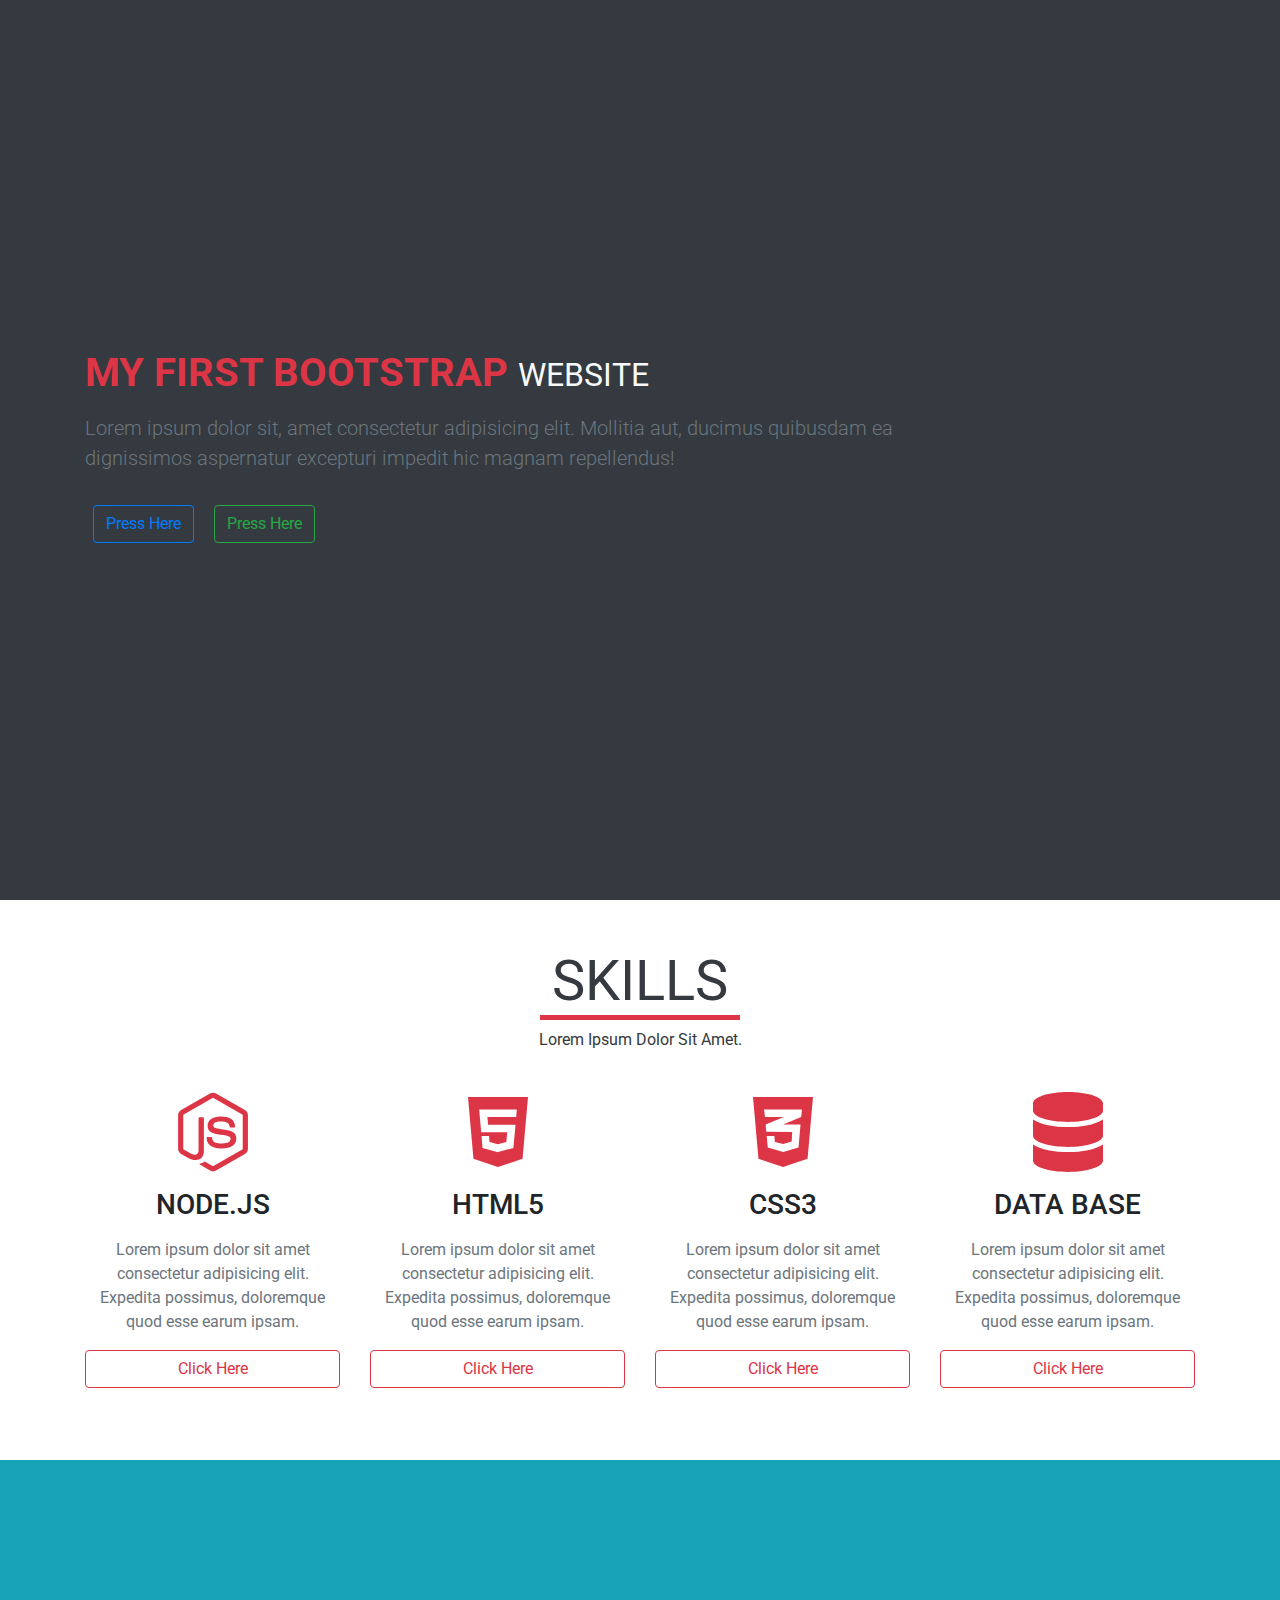
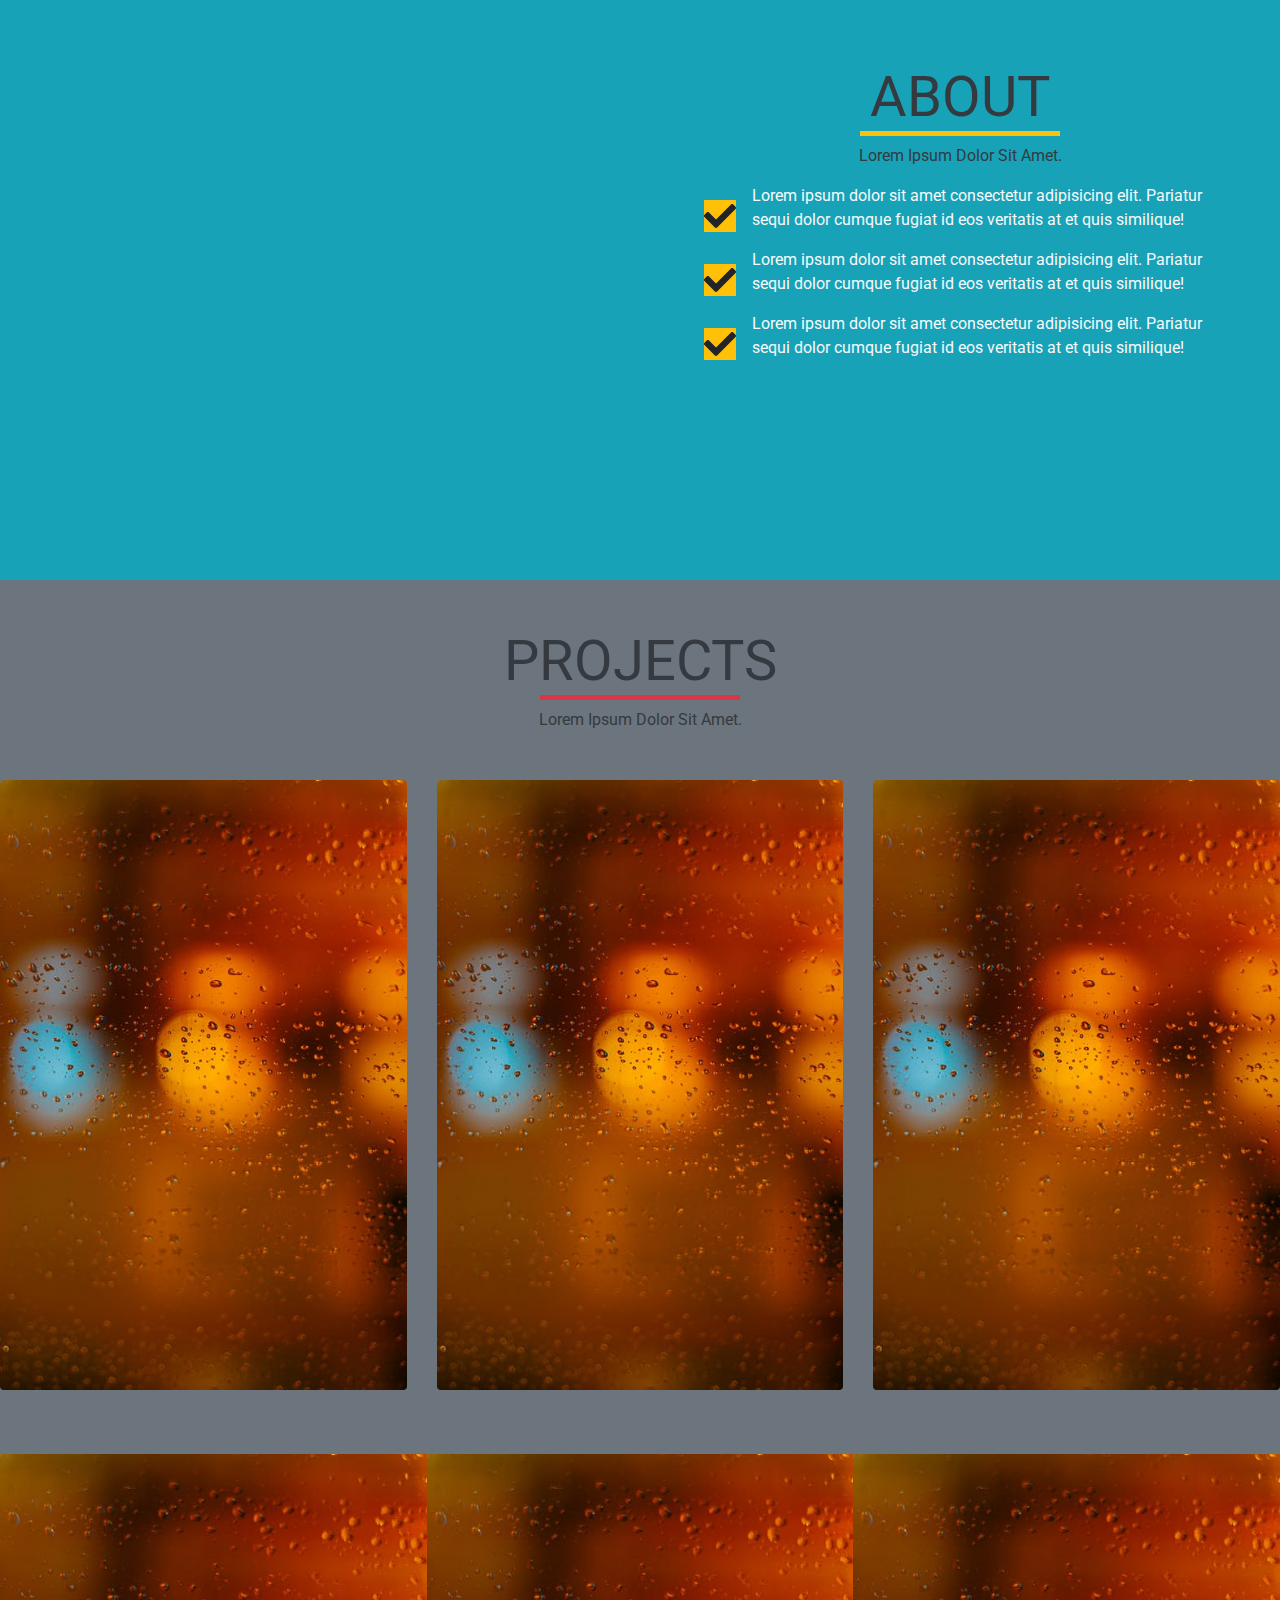
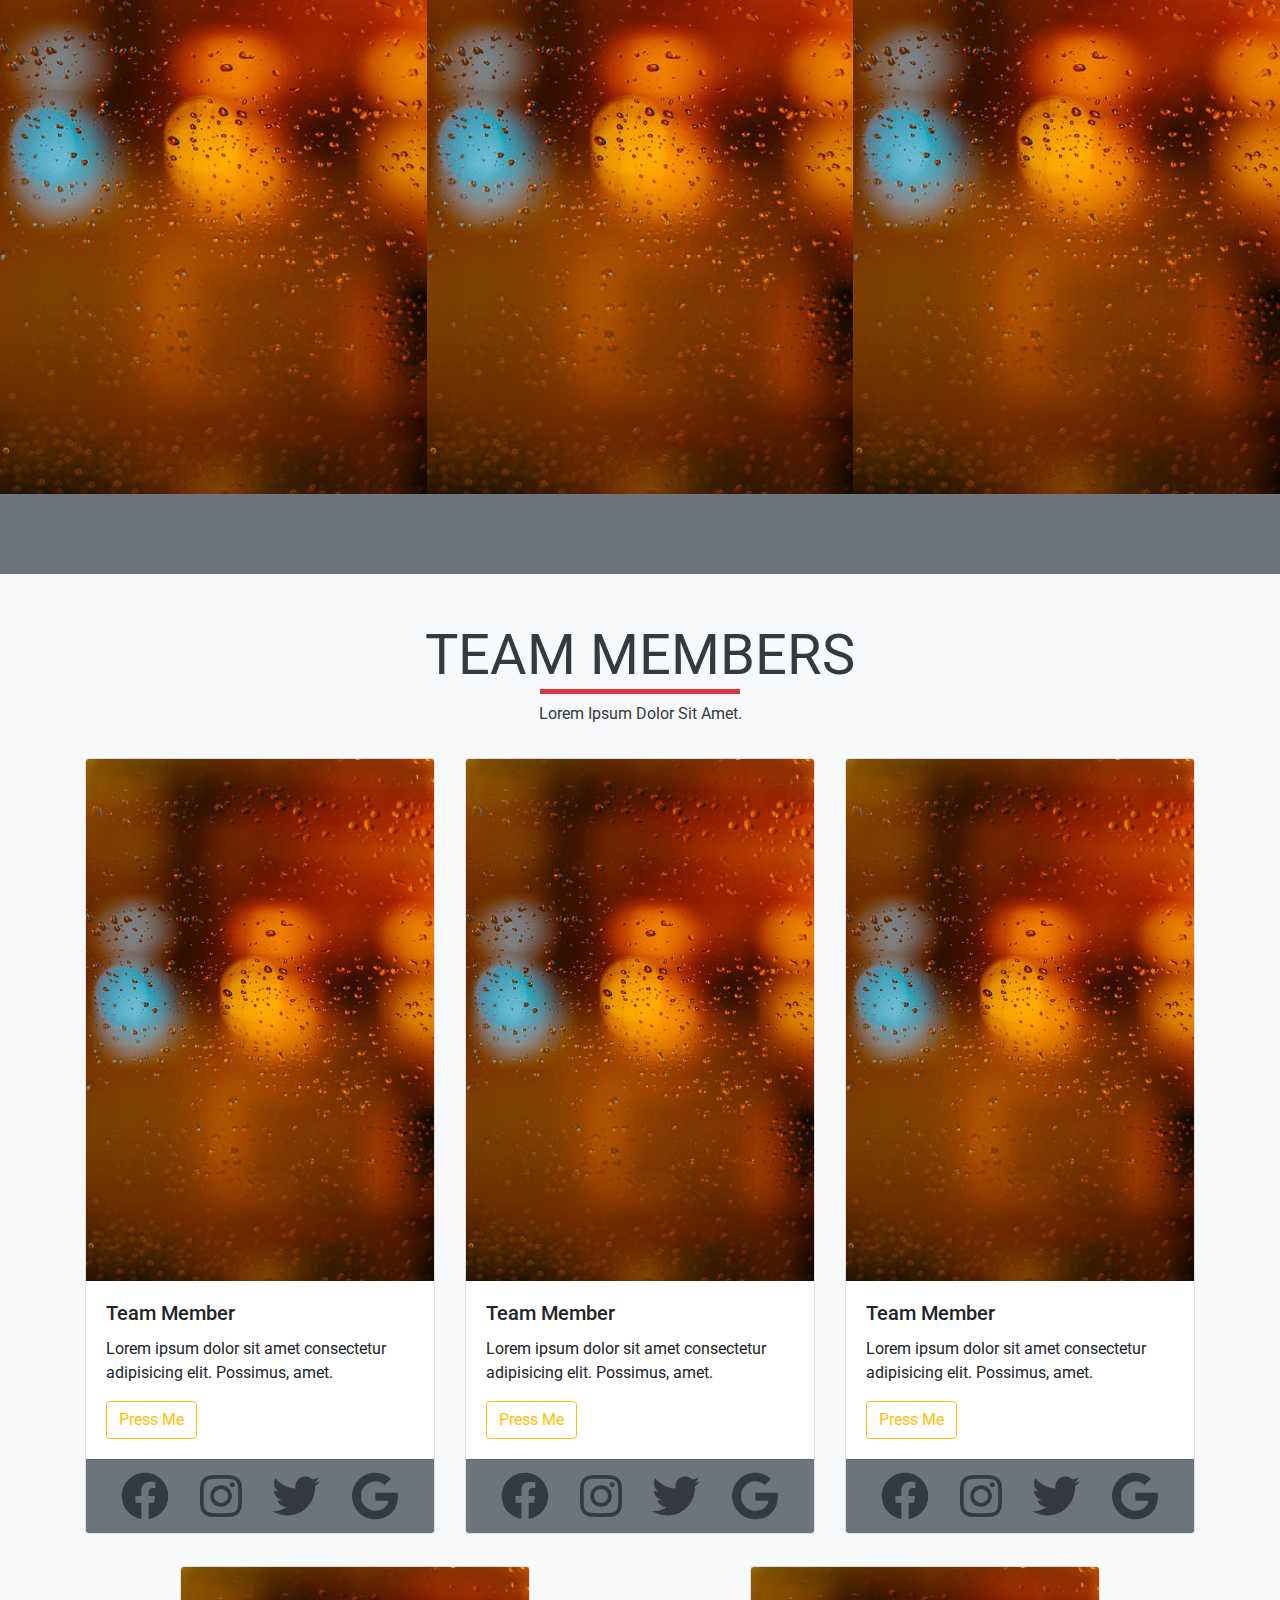
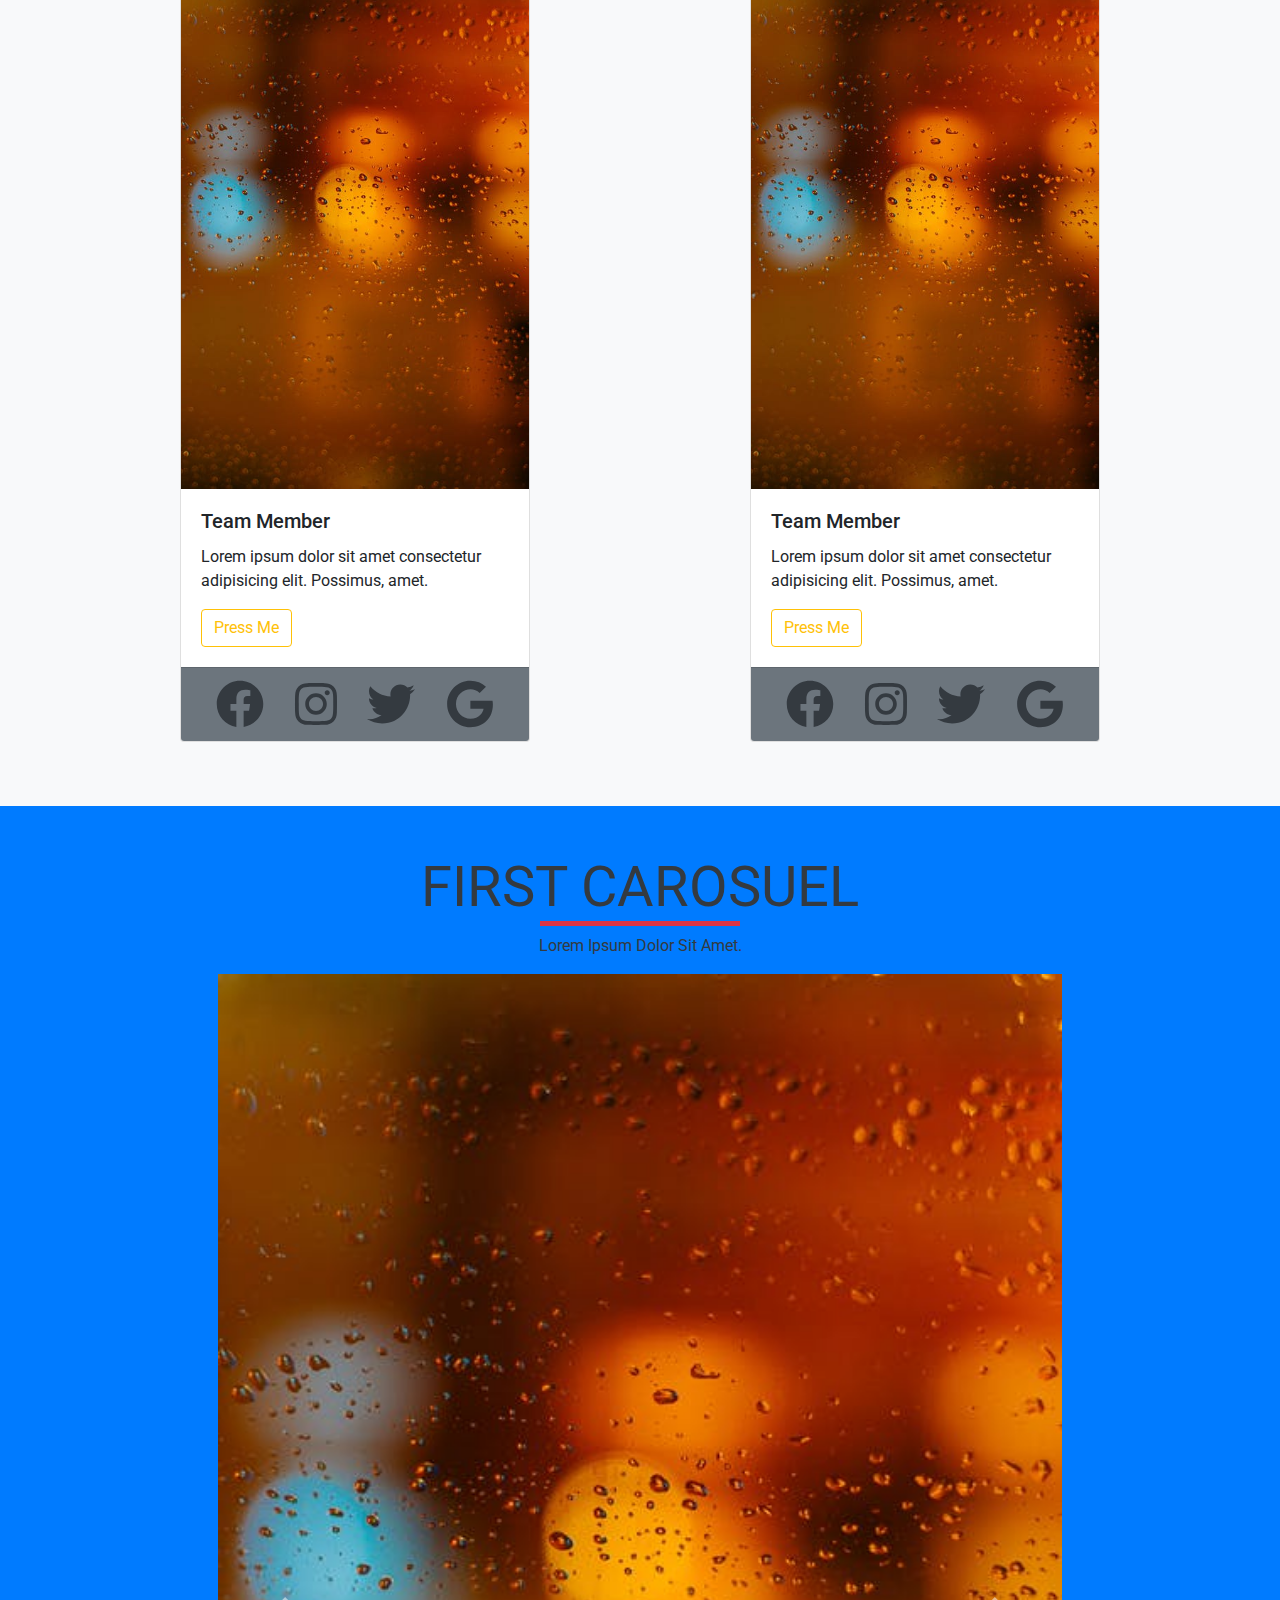
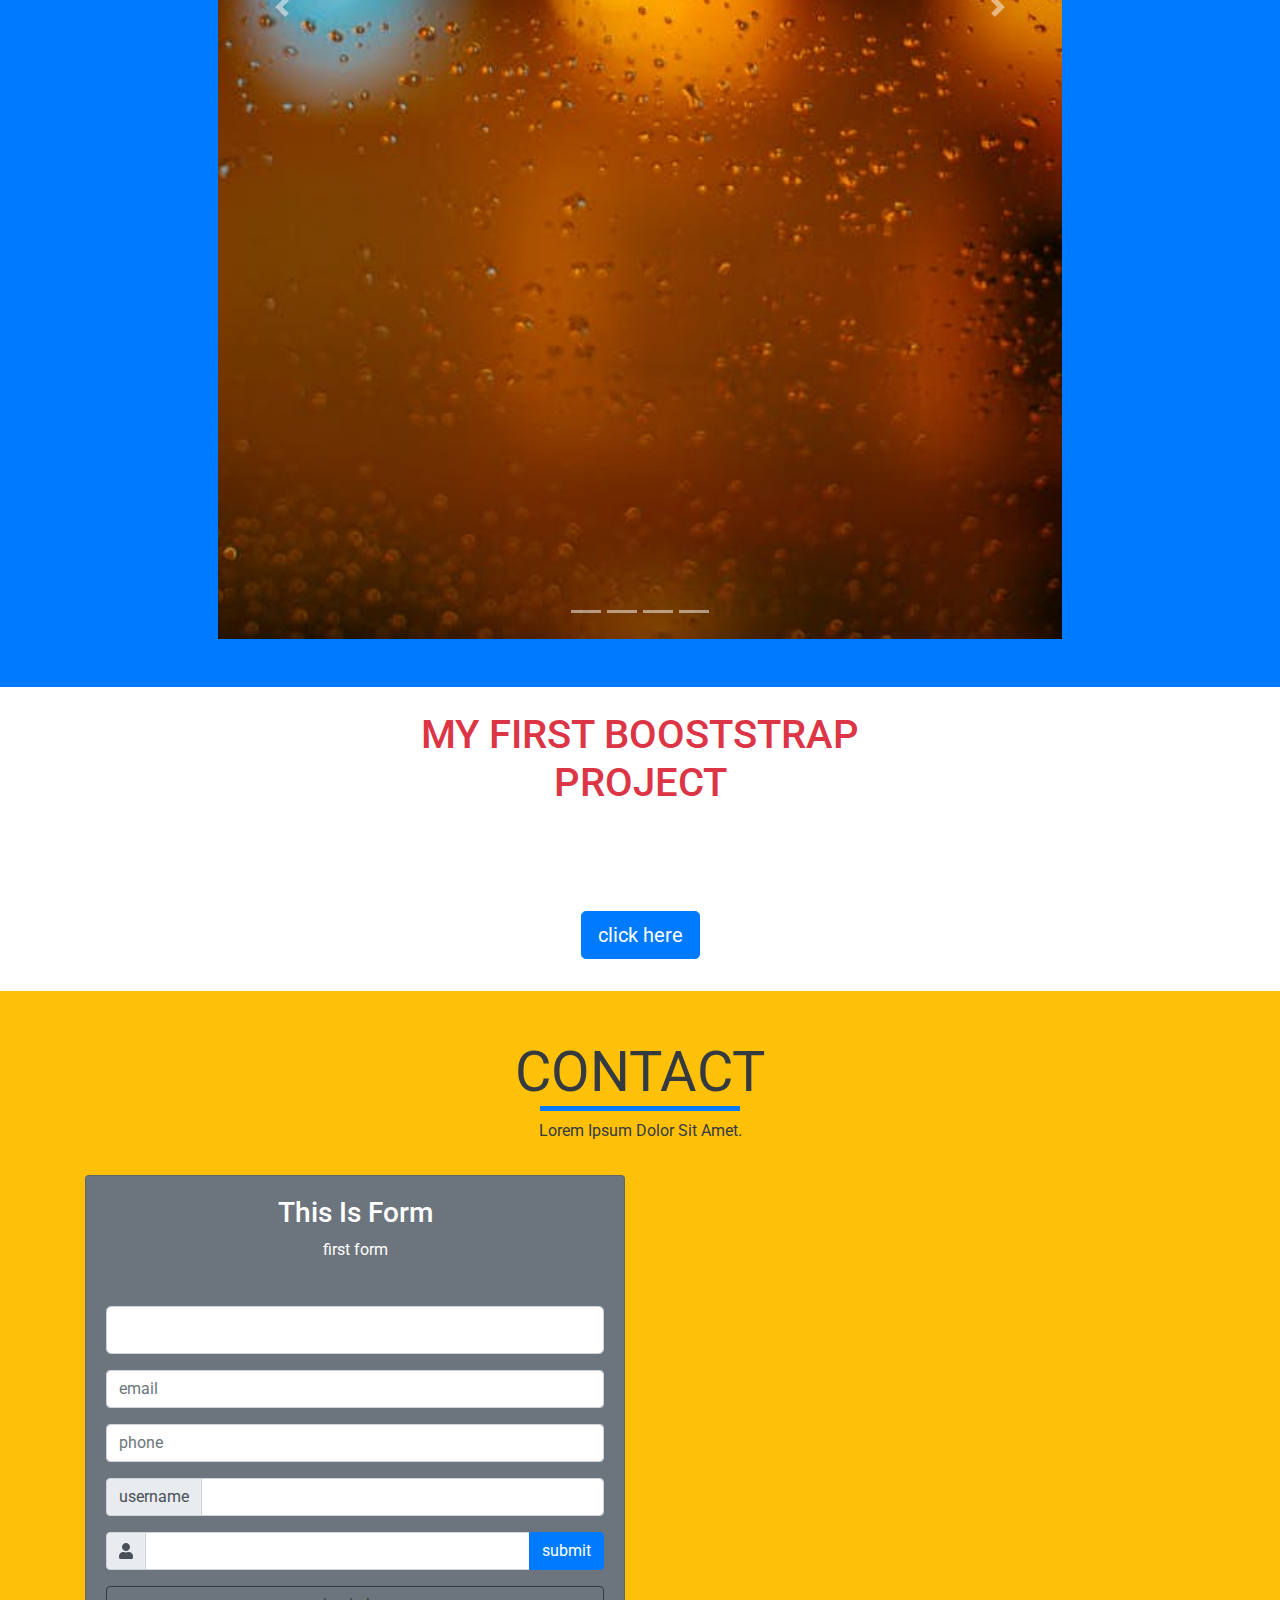
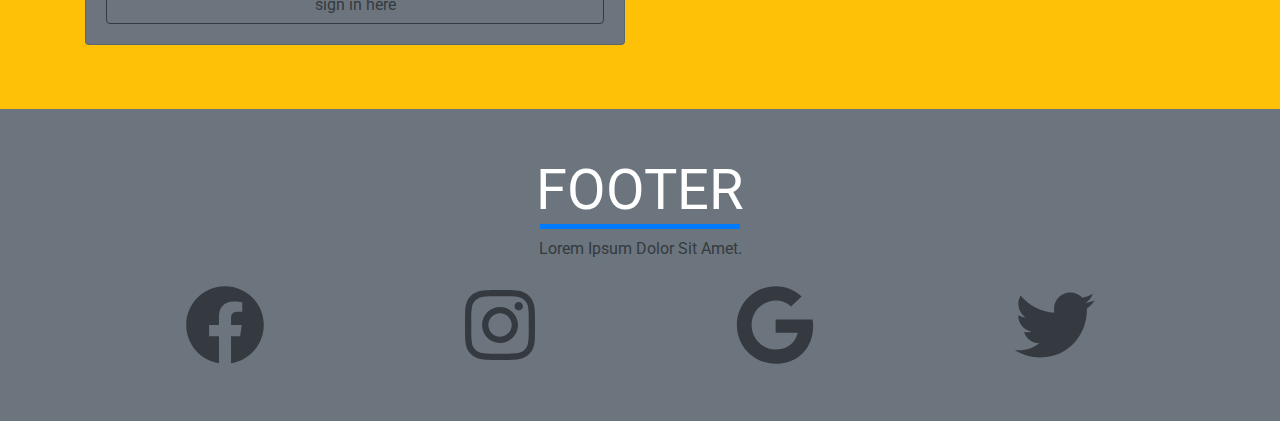
<file: project-1/index.html>
<!DOCTYPE html>
<html lang="en">

<head>
    <meta charset="UTF-8">
    <meta name="viewport" content="width=device-width, initial-scale=1.0">
    <title>Document</title>
    <!-- css -->
    <link rel="stylesheet" href="./css/bootstrap.min.css">
    <!-- google fonts -->
    <link href="https://fonts.googleapis.com/css2?family=Roboto:ital@1&display=swap" rel="stylesheet">
    <!-- pexils(for images) -->
    <!-- coolors(for awsomr colors) -->

    <!-- font awsome -->
    <link rel="stylesheet" href="https://stackpath.bootstrapcdn.com/font-awesome/4.7.0/css/font-awesome.min.css">
    <script src="./js/all.js"></script>
    <!-- styling -->
    <link rel="stylesheet" href="./css/main.css">
</head>




<body>
    <!-- Header section -->
   <header class="bg-dark" id="header">
       <div class="container">
           <div class="row height align-items-center">
               <div class="col">
                <h1 class="text-danger text-uppercase">
                    <strong>my first bootstrap</strong>
                    <small class="text-light">website</small>
                </h1>
                <p class="text-muted lead py-2 w-75">Lorem ipsum dolor sit, amet consectetur adipisicing elit. Mollitia aut, ducimus quibusdam ea dignissimos aspernatur excepturi impedit hic magnam repellendus!</p>
                <a href="" class="btn btn-outline-primary text-capitalize m-2">press here</a>
                <a href="" class="btn btn-outline-success text-capitalize m-2">press here</a>
               </div>
           </div>
       </div>
   </header>


   <!-- skills section -->

   <section id="skills" class="bg-white py-5">
       <div class="container">
           <!-- title -->
           <div class="row">
            <div class="col text-center">
                <h1 class="display-4 text-dark text-uppercase mb-0">
                    <strong >skills</strong>
                </h1>
                <div class="title-underline bg-danger"></div>
                 <p class="text-dark text-capitalize mt-2">Lorem ipsum dolor sit amet.</p>
             </div>
           </div>
             <!-- end of title -->

             <!-- body  -->
             <div class="row">
                 <!-- sigle column -->
                 <div class="col-md-6 col-lg-3 text-center my-4">
                     <i class="fab fa-node-js fa-5x text-danger"></i>
                     <h3 class="text-uppercase my-3">node.js</h3>
                     <p class="text-muted">Lorem ipsum dolor sit amet consectetur adipisicing elit. Expedita possimus, doloremque quod esse earum ipsam.</p>
                     <a href="#" class="btn btn-outline-danger btn-block  text-capitalize">click here</a>
                 </div>
                 <!-- end of sigle column -->
                 <!-- sigle column -->
                 <div class="col-md-6 col-lg-3 text-center my-4">
                    <!-- <i class="fa fa-html fa-5x text-danger"></i> -->
                    <i class="fab fa-html5 fa-5x text-danger"></i>
                    <h3 class="text-uppercase my-3">html5</h3>
                    <p class="text-muted">Lorem ipsum dolor sit amet consectetur adipisicing elit. Expedita possimus, doloremque quod esse earum ipsam.</p>
                    <a href="#" class="btn btn-outline-danger btn-block text-capitalize">click here</a>
                </div>
                <!-- end of sigle column -->
                <!-- sigle column -->
                <div class="col-md-6 col-lg-3 text-center my-4">
                    <!-- <i class="fab fa-node-js fa-5x text-danger"></i> -->
                    <i class="fab fa-css3-alt fa-5x text-danger"></i>
                    <h3 class="text-uppercase my-3">css3</h3>
                    <p class="text-muted">Lorem ipsum dolor sit amet consectetur adipisicing elit. Expedita possimus, doloremque quod esse earum ipsam.</p>
                    <a href="#" class="btn btn-outline-danger btn-block text-capitalize">click here</a>
                </div>
                <!-- end of sigle column -->
                <!-- sigle column -->
                <div class="col-md-6 col-lg-3 text-center my-4">
                    <!-- <i class="fab fa-node-js fa-5x text-danger"></i> -->
                    <i class="fas fa-database fa-5x text-danger"></i>
                    <h3 class="text-uppercase my-3">data base</h3>
                    <p class="text-muted">Lorem ipsum dolor sit amet consectetur adipisicing elit. Expedita possimus, doloremque quod esse earum ipsam.</p>
                    <a href="#" class="btn btn-outline-danger btn-block text-capitalize">click here</a>
                </div>
                <!-- end of sigle column -->
             </div>
             <!--end of body  -->
       </div>
   </section>
   <!-- end of skilla section -->




   <!-- about section -->
   <section id="about" class="bg-info">
       <div class="container-fluid">
           <div class="row">
               <!-- for about img -->
               <div class="col-md-6 about-picture height-80">

               </div>
               <!-- for about text -->
               <div class="col-md-6 about-text height-80 px-5 d-flex align-items-center justify-content-center">
                   <!-- this is for centering -->
                   <div class="about-text-center">
                              <!-- title -->
                              <div class="row">
                                <div class="col text-center">
                                    <h1 class="display-4 text-dark text-uppercase mb-0">
                                        <strong >about</strong>
                                    </h1>
                                    <div class="title-underline bg-warning"></div>
                                     <p class="text-dark text-capitalize mt-2">Lorem ipsum dolor sit amet.</p>
                                 </div>
                               </div>
                              <!-- end of title -->
                              <!-- check -->
                              <div class="check-item d-flex">
                                  <i class="fas fa-check fa-2x bg-warning align-self-center mx-3"></i>
                                  <p class="text-light">Lorem ipsum dolor sit amet consectetur adipisicing elit. Pariatur sequi dolor cumque fugiat id eos veritatis at et quis similique!</p>
                              </div>
                              <!--end of check -->
                              <!-- check -->
                              <div class="check-item d-flex">
                                <i class="fas fa-check fa-2x bg-warning align-self-center mx-3"></i>
                                <p class="text-light">Lorem ipsum dolor sit amet consectetur adipisicing elit. Pariatur sequi dolor cumque fugiat id eos veritatis at et quis similique!</p>
                            </div>
                            <!--end of check -->
                            <!-- check -->
                            <div class="check-item d-flex">
                                <i class="fas fa-check fa-2x bg-warning align-self-center mx-3"></i>
                                <p class="text-light">Lorem ipsum dolor sit amet consectetur adipisicing elit. Pariatur sequi dolor cumque fugiat id eos veritatis at et quis similique!</p>
                            </div>
                            <!--end of check -->
                   </div>
               </div>
           </div>
       </div>
   </section>
   <!-- end of about section -->


   <!-- projects -->
   <section id="projects" class="bg-secondary py-5">
       <!-- title -->
       <div class="row">
        <div class="col text-center">
            <h1 class="display-4 text-dark text-uppercase mb-0">
                <strong >projects</strong>
            </h1>
            <div class="title-underline bg-danger"></div>
             <p class="text-dark text-capitalize mt-2">Lorem ipsum dolor sit amet.</p>
         </div>
       </div>
         <!-- end of title -->
         <div class="row py-3">
             <!-- single img -->
             <div class="col-sm-6 col-md-4 my-3">
               <img src="./image/background.jpeg" alt="" class="img-fluid rounded ">
             </div>
             <!--end of single img -->
              <!-- single img -->
              <div class="col-sm-6 col-md-4 my-3">
                <img src="./image/background.jpeg" alt="" class="img-fluid rounded ">
              </div>
              <!--end of single img -->
               <!-- single img -->
             <div class="col-sm-6 col-md-4 my-3 mx-auto">
                <img src="./image/background.jpeg" alt="" class="img-fluid rounded ">
              </div>
              <!--end of single img -->
         </div>
         <div class="row py-3 no-gutters">
            <!-- single img -->
            <div class="col-sm-6 col-md-4 my-3">
              <img src="./image/background.jpeg" alt="" class="img-fluid">
            </div>
            <!--end of single img -->
             <!-- single img -->
             <div class="col-sm-6 col-md-4 my-3">
               <img src="./image/background.jpeg" alt="" class="img-fluid">
             </div>
             <!--end of single img -->
              <!-- single img -->
            <div class="col-sm-6 col-md-4 my-3 mx-auto">
               <img src="./image/background.jpeg" alt="" class="img-fluid">
             </div>
             <!--end of single img -->
        </div>
   </section>
   <!-- end od projects -->

   <!-- team menbes -->
    <section id="teammem" class="bg-light py-5">
        <div class="container">
            <!-- title -->
           <div class="row">
            <div class="col text-center">
                <h1 class="display-4 text-dark text-uppercase mb-0">
                    <strong >team members</strong>
                </h1>
                <div class="title-underline bg-danger"></div>
                 <p class="text-dark text-capitalize mt-2">Lorem ipsum dolor sit amet.</p>
             </div>
           </div>
             <!-- end of title -->
             <!-- cards -->
             <div class="row">
                 <!-- team memberr -->
                 <div class="col-md-6 col-lg-4 my-3">
                     <div class="card">
                         <img src="./image/background.jpeg" alt="" class="card-img-top">
                         <div class="card-body">
                            <h5 class="card-title text-capitalize">team member</h5>
                            <p class="card-text">Lorem ipsum dolor sit amet consectetur adipisicing elit. Possimus, amet.</p>
                            <a href="#" class="btn btn-outline-warning text-capitalize">press me</a>
                         </div>
                         <div class="card-footer d-flex justify-content-around bg-secondary">
                             <a href=""><i class="fab fa-facebook fa-3x text-dark"></i></a>
                             <a href=""><i class="fab fa-instagram fa-3x text-dark"></i></a>
                             <a href=""><i class="fab fa-twitter fa-3x text-dark"></i></a>
                             <a href=""><i class="fab fa-google fa-3x text-dark"></i></a>
                         </div>
                     </div>
                 </div>
                 <!--end of team memberr -->
                   <!-- team memberr -->
                   <div class="col-md-6 col-lg-4 my-3">
                    <div class="card">
                        <img src="./image/background.jpeg" alt="" class="card-img-top">
                        <div class="card-body">
                           <h5 class="card-title text-capitalize">team member</h5>
                           <p class="card-text">Lorem ipsum dolor sit amet consectetur adipisicing elit. Possimus, amet.</p>
                           <a href="#" class="btn btn-outline-warning text-capitalize">press me</a>
                        </div>
                        <div class="card-footer d-flex justify-content-around bg-secondary">
                            <a href=""><i class="fab fa-facebook fa-3x text-dark"></i></a>
                            <a href=""><i class="fab fa-instagram fa-3x text-dark"></i></a>
                            <a href=""><i class="fab fa-twitter fa-3x text-dark"></i></a>
                            <a href=""><i class="fab fa-google fa-3x text-dark"></i></a>
                        </div>
                    </div>
                </div>
                <!--end of team memberr -->
                  <!-- team memberr -->
                  <div class="col-md-6 col-lg-4 my-3">
                    <div class="card">
                        <img src="./image/background.jpeg" alt="" class="card-img-top">
                        <div class="card-body">
                           <h5 class="card-title text-capitalize">team member</h5>
                           <p class="card-text">Lorem ipsum dolor sit amet consectetur adipisicing elit. Possimus, amet.</p>
                           <a href="#" class="btn btn-outline-warning text-capitalize">press me</a>
                        </div>
                        <div class="card-footer d-flex justify-content-around bg-secondary">
                            <a href=""><i class="fab fa-facebook fa-3x text-dark"></i></a>
                            <a href=""><i class="fab fa-instagram fa-3x text-dark"></i></a>
                            <a href=""><i class="fab fa-twitter fa-3x text-dark"></i></a>
                            <a href=""><i class="fab fa-google fa-3x text-dark"></i></a>
                        </div>
                    </div>
                </div>
                <!--end of team memberr -->
                  <!-- team memberr -->
                  <div class="col-md-6 col-lg-4 mx-auto my-3">
                    <div class="card">
                        <img src="./image/background.jpeg" alt="" class="card-img-top">
                        <div class="card-body">
                           <h5 class="card-title text-capitalize">team member</h5>
                           <p class="card-text">Lorem ipsum dolor sit amet consectetur adipisicing elit. Possimus, amet.</p>
                           <a href="#" class="btn btn-outline-warning text-capitalize">press me</a>
                        </div>
                        <div class="card-footer d-flex justify-content-around bg-secondary">
                            <a href=""><i class="fab fa-facebook fa-3x text-dark"></i></a>
                            <a href=""><i class="fab fa-instagram fa-3x text-dark"></i></a>
                            <a href=""><i class="fab fa-twitter fa-3x text-dark"></i></a>
                            <a href=""><i class="fab fa-google fa-3x text-dark"></i></a>
                        </div>
                    </div>
                </div>
                <!--end of team memberr -->
                  <!-- team memberr -->
                  <div class="col-md-6 col-lg-4 mx-auto my-3">
                    <div class="card">
                        <img src="./image/background.jpeg" alt="" class="card-img-top">
                        <div class="card-body">
                           <h5 class="card-title text-capitalize">team member</h5>
                           <p class="card-text">Lorem ipsum dolor sit amet consectetur adipisicing elit. Possimus, amet.</p>
                           <a href="#" class="btn btn-outline-warning text-capitalize">press me</a>
                        </div>
                        <div class="card-footer d-flex justify-content-around bg-secondary">
                            <a href=""><i class="fab fa-facebook fa-3x text-dark"></i></a>
                            <a href=""><i class="fab fa-instagram fa-3x text-dark"></i></a>
                            <a href=""><i class="fab fa-twitter fa-3x text-dark"></i></a>
                            <a href=""><i class="fab fa-google fa-3x text-dark"></i></a>
                        </div>
                    </div>
                </div>
                <!--end of team memberr -->
             </div>
             <!-- end of cards -->
        </div>
    </section>
   <!--end of team menbes -->







<!-- slider -->
   <!-- carosoul -->
   <section id="carosoul" class="bg-primary py-5">
          <!-- title -->
          <div class="row">
            <div class="col text-center">
                <h1 class="display-4 text-dark text-uppercase mb-0">
                    <strong >first carosuel</strong>
                </h1>
                <div class="title-underline bg-danger"></div>
                 <p class="text-dark text-capitalize mt-2">Lorem ipsum dolor sit amet.</p>
             </div>
           </div>
             <!-- end of title -->
             <div class="row">
                 <div class="col-md-8 mx-auto">
                     <div id="car" class="carousel slide" data-ride="carousel">
                         <!-- indicators -->
                         <ul class="carousel-indicators">
                             <li data-target="#car" data-slide-to="0" ></li>
                             <li data-target="#car" data-slide-to="1" ></li>
                             <li data-target="#car" data-slide-to="2" ></li>
                             <li data-target="#car" data-slide-to="3" ></li>
                         </ul>
                         <!-- slide show -->
                         <div class="carousel-inner ">
                             <div class="carousel-item active">
                                 <img src="./image/background.jpeg" alt="" class="d-block w-100 h-50">
                             </div>
                             <div class="carousel-item">
                                <img src="./image/background.jpeg" alt="" class="d-block w-100 h-50">
                            </div>
                            <div class="carousel-item">
                                <img src="./image/background.jpeg" alt="" class="d-block w-100 h-50">
                            </div>
                            <div class="carousel-item">
                                <img src="./image/background.jpeg" alt="" class="d-block w-100 h-50">
                            </div>
                         </div>
                         <a class="carousel-control-prev" href="#car" data-slide="prev">
                            <span class="carousel-control-prev-icon"></span>
                          </a>
                          <a class="carousel-control-next" href="#car" data-slide="next">
                            <span class="carousel-control-next-icon"></span>
                          </a>

                     </div>
                 </div>
             </div>
   </section>
   <!-- end of carosoul -->


   <!-- filler -->
   <secion class="p-5" id="filler">
       <div class="container" >
           <div class="row">
               <div class="col-md-6 mx-auto text-center">
                <h1 class="text-danger text-uppercase">my first booststrap project</h1>
                <p class="text-white">Lorem ipsum dolor sit amet consectetur adipisicing elit. Exercitationem repellendus iste beatae sed laboriosam, ex cum nostrum sequi cumque sapiente.</p>
                <a href="" class="btn btn-lg btn-primary m-2">click here</a>
               </div>
           </div>
       </div>
   </secion>
   <!--end of  filler -->

   <!-- contact form with map -->
   <section id="contact" class="bg-warning py-5">
       <div class="container">
               <!-- title -->
               <div class="row">
                <div class="col text-center">
                    <h1 class="display-4 text-dark text-uppercase mb-0">
                        <strong >contact</strong>
                    </h1>
                    <div class="title-underline bg-primary"></div>
                     <p class="text-dark text-capitalize mt-2">Lorem ipsum dolor sit amet.</p>
                 </div>
               </div>
                 <!-- end of title -->
                 <div class="row">
                     
                     <!-- forms -->
                     <div class="col-md-6 my-3">
                         <div class="card card-body bg-secondary">
                             <!-- card title -->
                             <div class="card-title text-center text-white">
                                 <h3 class="text-capitalize">This is form</h3>
                                 <p>first form</p>
                             </div>
                             <form action="" method="">
                                 <div class="form-group mt-3">
                                 <input type="text" class="form-control form-control-lg" required>
                                 </div>
                                 <div class="form-group mt-3">
                                    <input type="email" class="form-control" placeholder="email" required>
                                </div>
                                <div class="form-group mt-3">
                                    <input type="phone" class="form-control" placeholder="phone" required>
                                </div>
                                <!-- input fied with label -->
                                <div class="input-group my-3">
                                    <div class="input-group-prepend">
                                        <span class="input-group-text">username</span>
                                    </div>
                                    <input type="text" class="form-control" required>
                                </div>
                                <!-- input fied with label icon -->
                                <div class="input-group my-3">
                                    <div class="input-group-prepend">
                                        <span class="input-group-text">
                                            <i class="fas fa-user"></i>
                                        </span>
                                    </div>
                                    <input type="text" class="form-control" required>
                                    <div class="input-group-append">
                                        <button type="submit" class="btn btn-primary px-auto">submit</button>
                                    </div>
                                </div>
                                <a href="" class="btn btn-outline-dark text-capitaliz w-100">sign in here</a>
                             </form>
                         </div>
                     </div>
                     <!-- maps -->
                     <div class="col-md-6 my-3">
                         <div class="embed-responsive embed-responsive-4by3">
                            <iframe class="embed-responsive-item" src="https://www.google.com/maps/embed?pb=!1m18!1m12!1m3!1d3889.4826204925325!2d75.03039941413432!3d12.876658320440125!2m3!1f0!2f0!3f0!3m2!1i1024!2i768!4f13.1!3m3!1m2!1s0x3ba4a65f4f9e61cf%3A0xdaa8b7d4ad908684!2sB.C%20Road%2C%20Bantwal%2C%20Karnataka%20574219!5e0!3m2!1sen!2sin!4v1601191543690!5m2!1sen!2sin" width="600" height="450" frameborder="0" style="border:0;" allowfullscreen="" aria-hidden="false" tabindex="0"></iframe>
                         </div>
                     </div>
                 </div>
       </div>
   </section>
   <!-- end of contact form with map -->
   <!-- footor -->
   <footer id="footor" class="bg-secondary py-5">
       <div class="container">
           <!-- title -->
           <div class="row">
            <div class="col text-center">
                <h1 class="display-4 text-white text-uppercase mb-0">
                    <strong>footer</strong>
                </h1>
                <div class="title-underline bg-primary"></div>
                 <p class="text-dark text-capitalize mt-2">Lorem ipsum dolor sit amet.</p>
             </div>
           </div>
             <!-- end of title -->
             <div class="row">
                 <div class="col text-center d-flex align-items-center justify-content-around">
                     <a href="" id="" type="button"><i class="fab fa-facebook fa-5x text-dark m-2"></i></a>
                     <a href="" id="" type="button"><i class="fab fa-instagram fa-5x text-dark m-2"></i></a>
                     <a href="" id="" type="button"><i class="fab fa-google fa-5x m-2 text-dark"></i></a>
                     <a href="" id="" type="button"><i class="fab fa-twitter fa-5x m-2 text-dark"></i></a>

                 </div>
             </div>

       </div>
    </footer>
    <!-- js -->
    <script src="./js/jquery-3.5.1.min.js"></script>
    <script src="./js/bootstrap.bundle.min.js"></script>
</body>
</html>
</file>
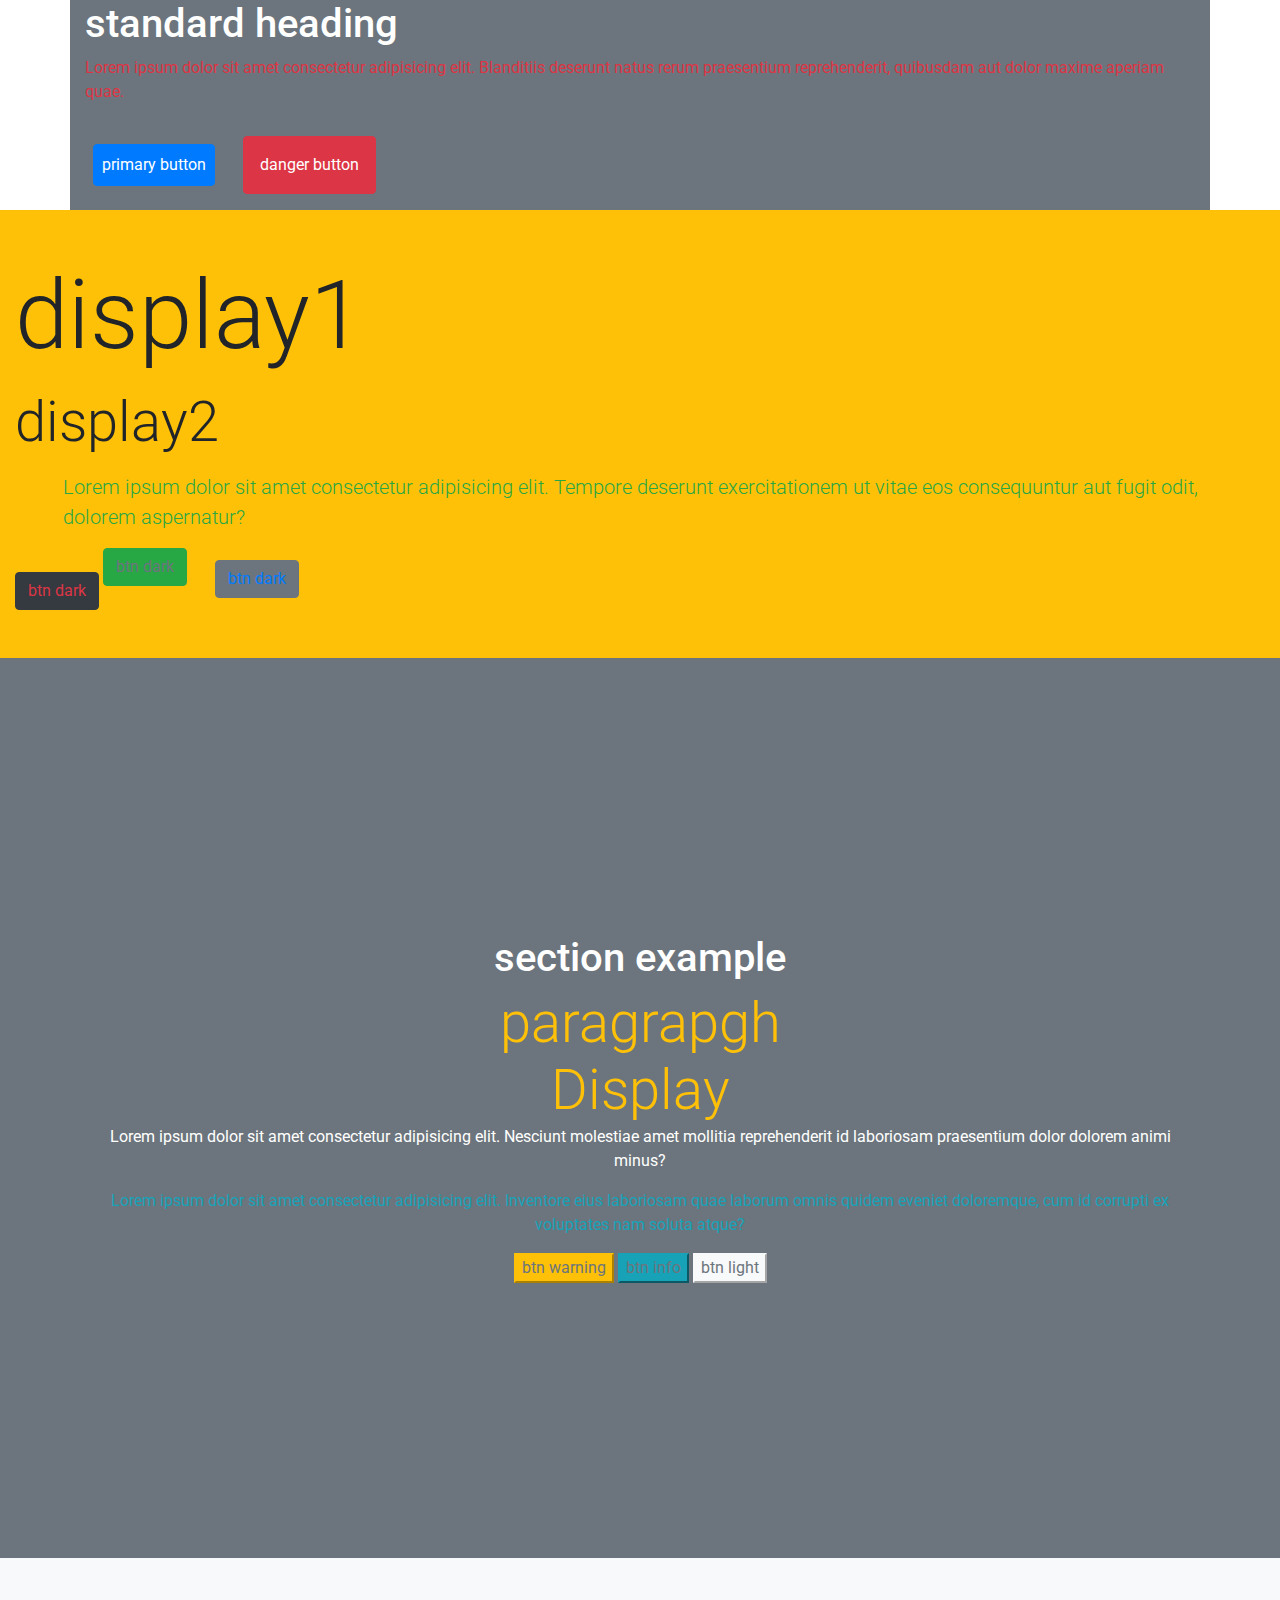
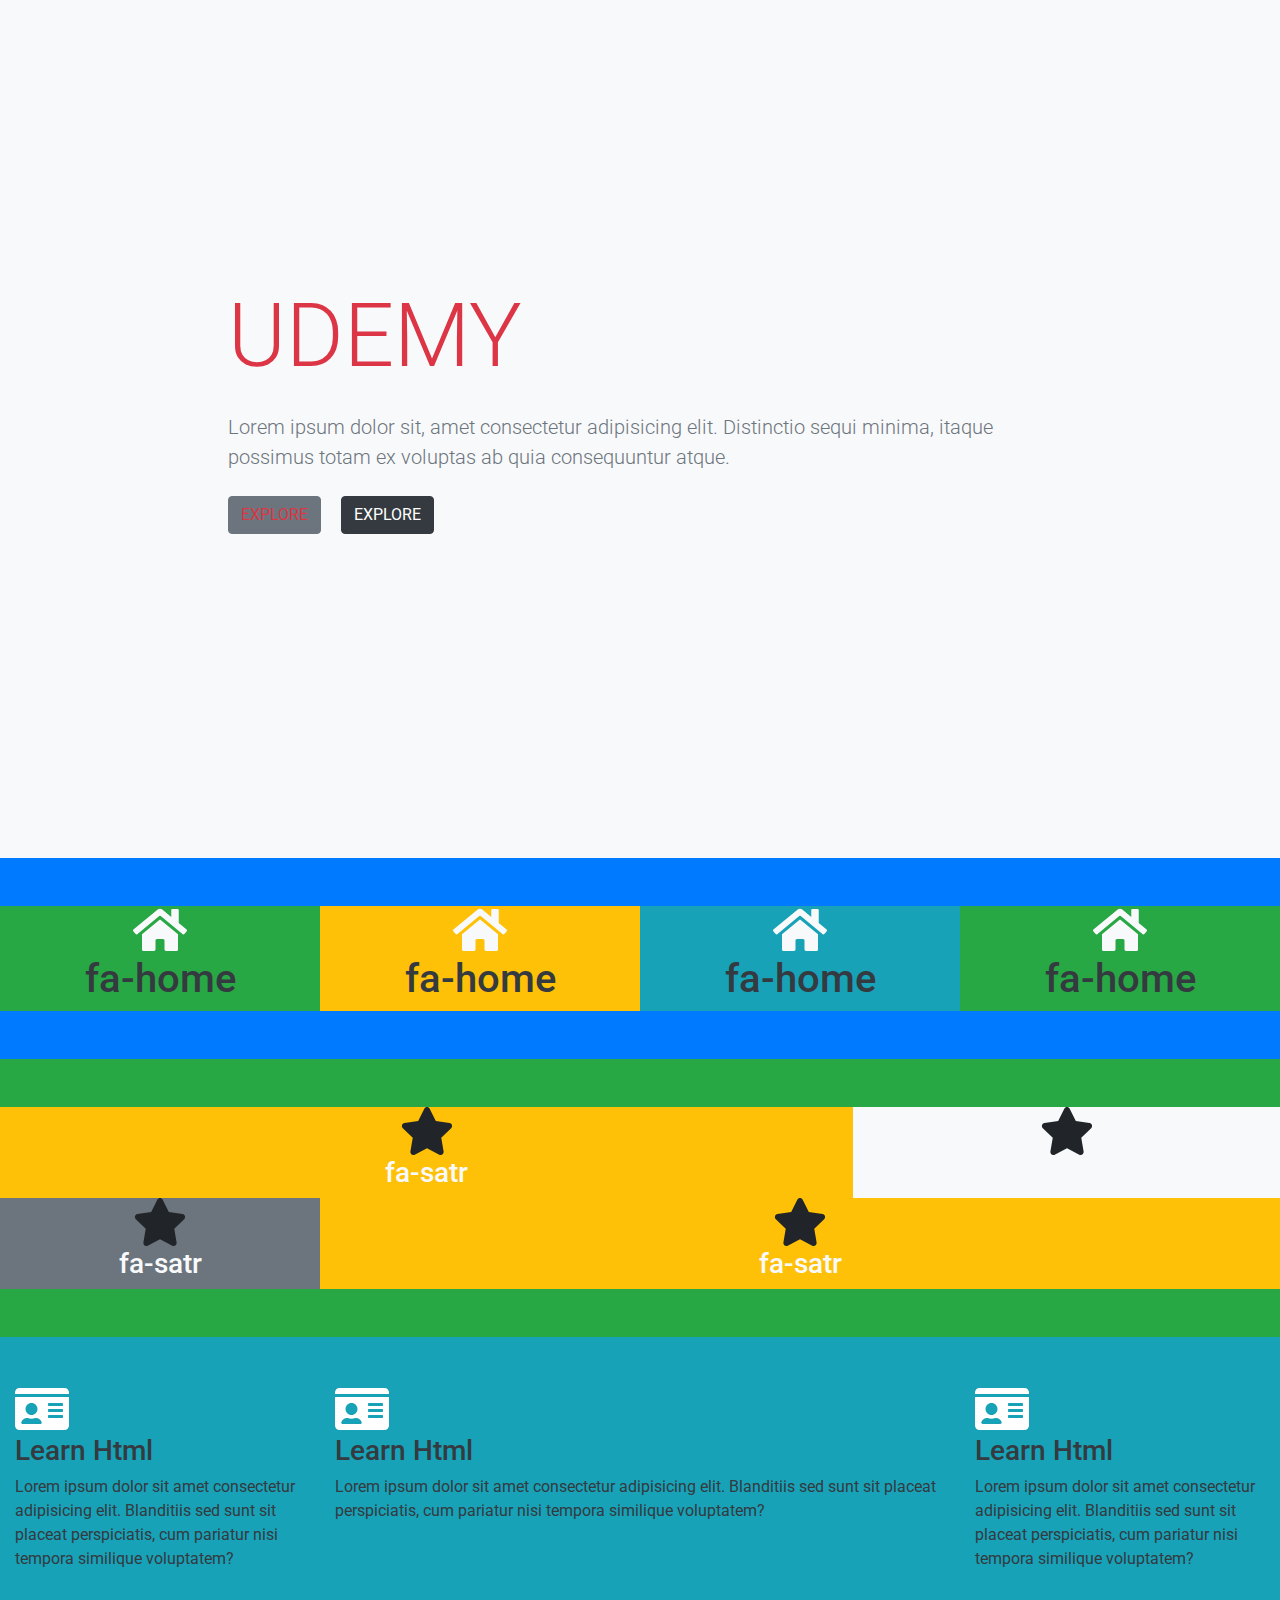
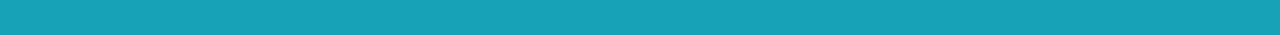
<file: project-1/start.html>
<!DOCTYPE html>
<html lang="en">

<head>
    <meta charset="UTF-8">
    <meta name="viewport" content="width=device-width, initial-scale=1.0">
    <title>start</title>
    <!-- css -->
    <link rel="stylesheet" href="./css/bootstrap.min.css">
    <!-- google fonts -->
    <link href="https://fonts.googleapis.com/css2?family=Roboto:ital@1&display=swap" rel="stylesheet">
    <!-- pexils(for images) -->
    <!-- coolors(for awsomr colors) -->

    <!-- font awsome -->
    <link rel="stylesheet" href="https://stackpath.bootstrapcdn.com/font-awesome/4.7.0/css/font-awesome.min.css">
    <script src="./js/all.js"></script>
    <!-- styling -->
    <link rel="stylesheet" href="./css/main.css">
</head>




<body>
    <!-- conatainer 1 -->
    <div class="container bg-secondary text-white">
        <div class="row">
          <div class="col">
              <h1>standard heading</h1>
              <p class="text-danger">Lorem ipsum dolor sit amet consectetur adipisicing elit. Blanditiis deserunt natus rerum praesentium reprehenderit, quibusdam aut dolor maxime aperiam quae.</p>
              <button type="button" class="btn btn-primary m-2 p-2">primary button</button>
              <button type="button" class="btn btn-danger m-3 p-3">danger button</button>
          </div>
        </div>
    </div>

    <!-- container 2 -->
    <div class="container-fluid bg-warning py-5">
        <div class="row ">
            <div class="col">
                <p class="display-1">display1</p>
                <p class="display-4">display2</p>
                <p class="text-success lead px-5">Lorem ipsum dolor sit amet consectetur adipisicing elit. Tempore deserunt exercitationem ut vitae eos consequuntur aut fugit odit, dolorem aspernatur?</p>
                <button class="btn btn-dark text-danger mt-4" type="button">btn dark</button>
                <button class="btn btn-success text-muted mb-4" type="button">btn dark</button>
                <button class="btn btn-secondary text-primary ml-4" type="button">btn dark</button>
            </div>
        </div>
        </div>

    <!-- section elements -->
    <section class="bg-secondary">
        <div class="container">
           <div class="row height align-items-center text-center">
               <div class="col">
                   <h1 class="text-white">section example</h1>
                   <div class="display-4 text-warning">paragrapgh</div>
                   <div class="display-4 text-warning">Display</div>
                   <p class="text-white">Lorem ipsum dolor sit amet consectetur adipisicing elit. Nesciunt molestiae amet mollitia reprehenderit id laboriosam praesentium dolor dolorem animi minus?</p>
                  <p class="text-info">Lorem ipsum dolor sit amet consectetur adipisicing elit. Inventore eius laboriosam quae laborum omnis quidem eveniet doloremque, cum id corrupti ex voluptates nam soluta atque?</p>
                  <button type="button" class="btn-warning text-secondary">btn warning</button>
                  <button type="button" class="btn-info text-secondary">btn info</button>
                  <button type="button" class="btn-light text-secondary">btn light</button>
               </div>
           </div>
        </div>

    </section>
       
    <!-- dection 2 -->
    <section class="bg-light">
        <div class="container">
            <div class="row height align-items-center justify-content-center">
                <div class="col-9">
                <h1 class="display-2 text-danger text-uppercase">udemy</h1>
                <p class="text-muted lead my-4">Lorem ipsum dolor sit, amet consectetur adipisicing elit. Distinctio sequi minima, itaque possimus totam ex voluptas ab quia consequuntur atque.</p>
                <a href="#" class="btn btn-secondary text-danger text-uppercase">explore</a>
                <a href="#" class="btn btn-dark text-uppercase mx-3">explore</a>
                </div>
            </div>
        </div>
    </section>
     
    <!-- section for grid -->
    <section class="bg-primary py-5">
        <div class="container-fluid">
            <div class="row text-light">
                <div class="col text-center bg-success">
                    <i class="fas fa-home fa-3x"></i>
                    <h1 class="text-dark">fa-home</h1>
                </div>
                <div class="col text-center bg-warning">
                    <i class="fas fa-home fa-3x"></i>
                    <h1 class="text-dark">fa-home</h1>
                </div>
                <div class="col text-center bg-info">
                    <i class="fas fa-home fa-3x"></i>
                    <h1 class=" text-dark">fa-home</h1>
                </div>
                <div class="col text-center bg-success">
                    <i class="fas fa-home fa-3x"></i>
                    <h1 class="text-dark">fa-home</h1>
                </div>
            </div>
        </div>
    </section>
 
       <!-- section for col-0-12 -->
<section class="bg-success py-5">
    <div class="container-fluid text-center">
        <div class="row">
            <div class="col-8 bg-warning">
                <i class="fas fa-star fa-3x"></i>
                <h3 class="text-light">fa-satr</h3>
            </div>
            <div class="col-4 bg-light">
                <i class="fas fa-star fa-3x"></i>
                <h3 class="text-light">fa-satr</h3>
            </div>

            <div class="col-3 bg-secondary">
                <i class="fas fa-star fa-3x"></i>
                <h3 class="text-light">fa-satr</h3>
            </div>
            <div class="col-9 bg-warning">
                <i class="fas fa-star fa-3x"></i>
                <h3 class="text-light">fa-satr</h3>
            </div>

        </div>
    </div>
</section>

<!-- acutal bootsraping -->
<section class="bg-info py-5">
    <div class="container-fluid">
        <div class="row">
            <div class="col-sm-6 col-md-4 col-lg-3">
                <i class="fas fa-id-card fa-3x text-white"></i>
                <h3 class="text-capitalize text-dark">learn html</h3>
                <p class="text-dark">Lorem ipsum dolor sit amet consectetur adipisicing elit. Blanditiis sed sunt sit placeat perspiciatis, cum pariatur nisi tempora similique voluptatem?
                </p>
            </div>
            <div class="col-sm-6 col-md-4 col-lg-6">
                <i class="fas fa-id-card fa-3x text-white"></i>
                <h3 class="text-capitalize text-dark">learn html</h3>
                <p class="text-dark">Lorem ipsum dolor sit amet consectetur adipisicing elit. Blanditiis sed sunt sit placeat perspiciatis, cum pariatur nisi tempora similique voluptatem?
                </p>
            </div>
            <div class="col-sm-6 col-md-4 col-lg-3">
                <i class="fas fa-id-card fa-3x text-white"></i>
                <h3 class="text-capitalize text-dark">learn html</h3>
                <p class="text-dark">Lorem ipsum dolor sit amet consectetur adipisicing elit. Blanditiis sed sunt sit placeat perspiciatis, cum pariatur nisi tempora similique voluptatem?
                </p>
            </div>
        </div>
    </div>
</section>







    <!-- js -->
    <script src="./js/jquery-3.5.1.min.js"></script>
    <script src="./js/bootstrap.bundle.min.js"></script>
</body>
</html>
</file>
<file: project-1/css/main.css>
body{
    font-family: 'Roboto', sans-serif;
}
.height{
    min-height: 100vh;
}
.title-underline{
    width:200px;
    height: 5px;
    margin:0 auto;
}
.about-picture{
    background: url(../image/background.jpeg)center/cover no-repeat fixed;
}
.height-80{
    min-height: 80vh;
}
/* #filler{
    background: url(../image/background.jpeg)center/cover no-repeat fixed;
    

} */
</file>
